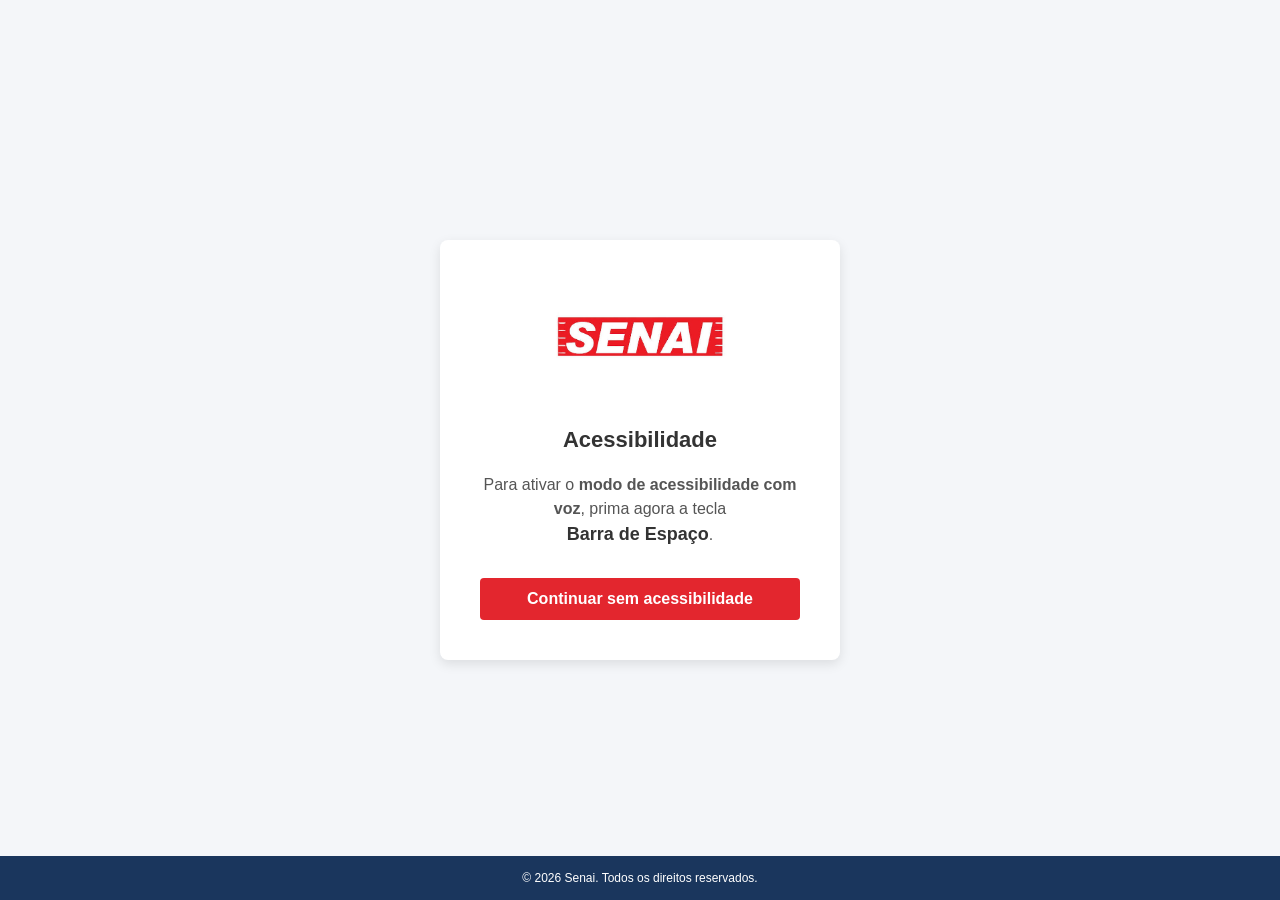
<file: Proto/index.html>
<!DOCTYPE html>
<html lang="pt-br">
<head>
    <meta charset="UTF-8">
    <meta name="viewport" content="width=device-width, initial-scale=1.0">
    <title>Registro de Atrasos</title>
    <link rel="stylesheet" href="style.css">
</head>
<body>
    <!-- Ecrã de Boas-vindas (Estilo SENAI) -->
    <div id="ecra-boas-vindas" style="position: fixed; top: 0; left: 0; width: 100%; height: 100%; background-color: #f4f6f9; z-index: 9999; display: flex; flex-direction: column; justify-content: center; align-items: center; text-align: center; font-family: Arial, sans-serif;">
        
        <!-- Cartão Branco Central -->
        <div style="background-color: #ffffff; padding: 40px; border-radius: 8px; box-shadow: 0 4px 12px rgba(0,0,0,0.1); max-width: 400px; width: 90%;">
            
            <img src="images.jpg" alt="Logo SENAI" style="max-width: 200px; margin-bottom: 30px;">
            
            <h2 style="color: #333333; margin-bottom: 20px; font-size: 22px;">Acessibilidade</h2>
            
            <p style="font-size: 16px; color: #555555; margin-bottom: 30px; line-height: 1.5;">
                Para ativar o <b>modo de acessibilidade com voz</b>, prima agora a tecla <br><b style="font-size: 18px; color: #333;">Barra de Espaço</b>.
            </p>
            
            <button id="btn-normal" style="padding: 12px 24px; font-size: 16px; font-weight: bold; cursor: pointer; background-color: #e3262e; color: white; border: none; border-radius: 4px; width: 100%; transition: background 0.3s;" onmouseover="this.style.backgroundColor='#b81e25'" onmouseout="this.style.backgroundColor='#e3262e'">
                Continuar sem acessibilidade
            </button>
        </div>

        <!-- Rodapé Azul Escuro -->
        <div style="position: absolute; bottom: 0; width: 100%; background-color: #1a365d; color: white; padding: 15px 0; font-size: 12px;">
            © 2026 Senai. Todos os direitos reservados.
        </div>
    </div>

    <header>
        <h1>Registro de Atrasos</h1>
        <a href="relatorio.html" class="link-admin">Relatório</a>
    </header>

    <main class="container">
        <div class="card">
            <img src="images.jpg" alt="Logo senai" class="hero-img">
            
            <form class="formulario" id="formulario-registro">
                <div class="input-group">
                    <label for="nome">Nome completo:</label>
                    <input type="text" id="nome" name="nome" placeholder="Digite o seu nome completo" required>
                </div>

                <div class="input-group">
                    <label for="cpf">CPF:</label>
                    <input type="text" id="cpf" name="cpf" placeholder="Digite seu CPF" maxlength="14" required>
                </div>

                <div class="input-group">
                    <label for="tipo-registro">Tipo de registro:</label>
                    <select id="tipo-registro" name="tipo-registro" required>
                        <option value="Atraso">Atraso</option>
                        <option value="Saída Adiantada">Saída Adiantada</option>
                    </select>
                </div>

                <button type="submit" class="btn-submit">Enviar Registro</button>
                <div id="feedback-registro" class="feedback" role="status" aria-live="polite" hidden></div>
            </form>
        </div>
    </main>

    <footer>
        <p>&copy; 2026 Senai. Todos os direitos reservados.</p>
    </footer>
    <script src="config.js"></script>
    <script src="app.js"></script>
</body>
</html>
</file>
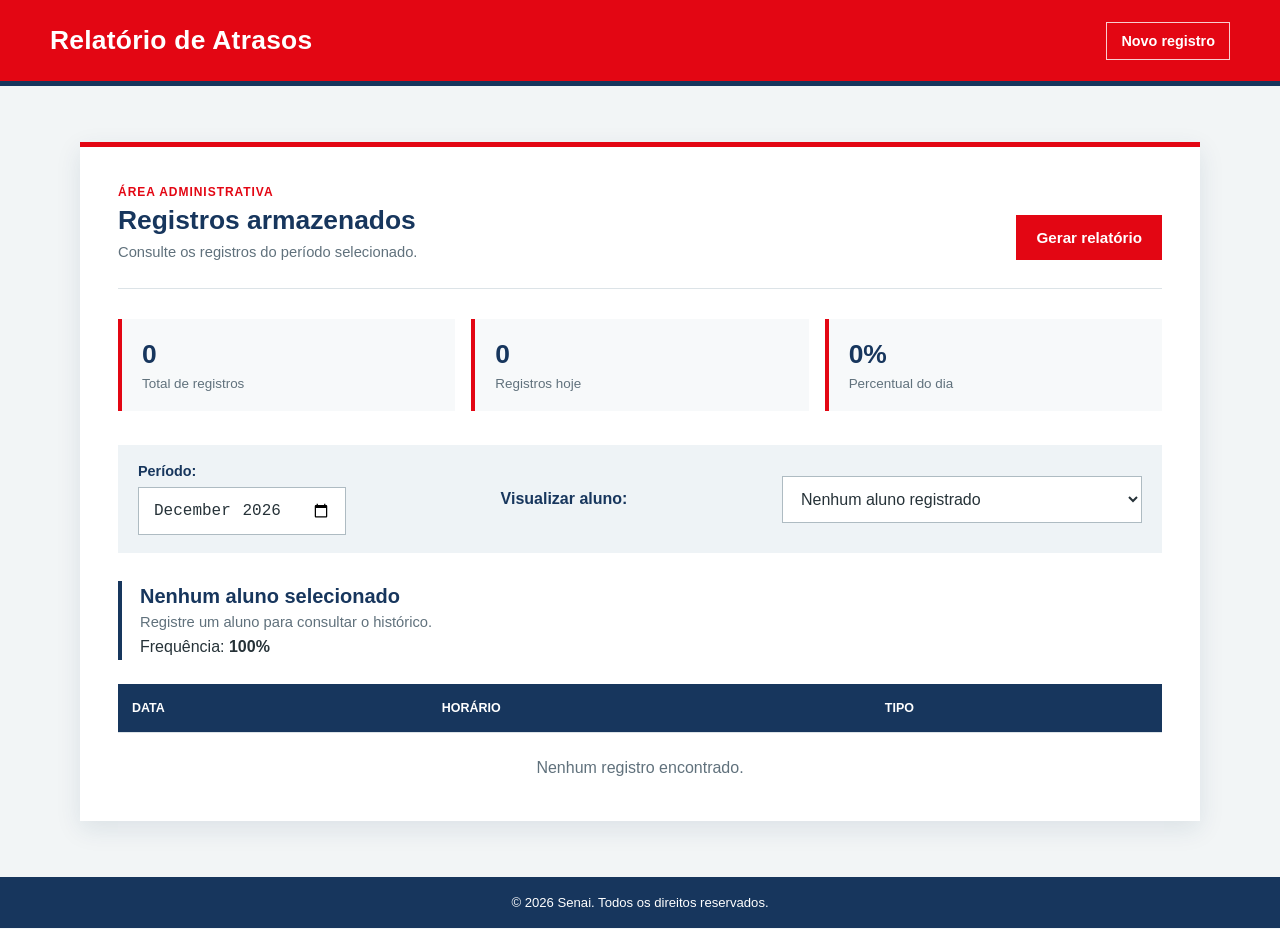
<file: Proto/relatorio.html>
<!DOCTYPE html>
<html lang="pt-br">
<head>
    <meta charset="UTF-8">
    <meta name="viewport" content="width=device-width, initial-scale=1.0">
    <title>Relatório de Atrasos</title>
    <link rel="stylesheet" href="style.css">
</head>
<body>
    <header>
        <h1>Relatório de Atrasos</h1>
        <a href="index.html" class="link-admin">Novo registro</a>
    </header>

    <main class="container relatorio-container">
        <section class="relatorio-card">
            <div class="relatorio-topo">
                <div>
                    <p class="eyebrow">Área administrativa</p>
                    <h2>Registros armazenados</h2>
                    <p class="relatorio-ajuda">Consulte os registros do período selecionado.</p>
                </div>
                <button type="button" id="btn-imprimir" class="btn-submit">Gerar relatório</button>
            </div>

            <div class="resumo" aria-live="polite">
                <div class="resumo-item">
                    <strong id="total-registros">0</strong>
                    <span>Total de registros</span>
                </div>
                <div class="resumo-item">
                    <strong id="registros-hoje">0</strong>
                    <span>Registros hoje</span>
                </div>
                <div class="resumo-item">
                    <strong id="percentual-hoje">0%</strong>
                    <span>Percentual do dia</span>
                </div>
            </div>

            <div class="filtro-aluno">
                <div class="input-group filtro-periodo">
                    <label for="seletor-periodo">Período:</label>
                    <input type="month" id="seletor-periodo" name="periodo">
                </div>
                <label for="seletor-aluno">Visualizar aluno:</label>
                <select id="seletor-aluno" class="seletor-aluno"></select>
            </div>

            <div class="aluno-detalhe" aria-live="polite">
                <h3 id="aluno-selecionado">Nenhum aluno selecionado</h3>
                <p id="cpf-selecionado" class="aluno-cpf"></p>
                <p class="frequencia">Frequência: <strong id="frequencia-aluno">100%</strong></p>
            </div>
            
            <div class="tabela-wrapper">
                <table>
                    <thead>
                        <tr>
                            <th>Data</th>
                            <th>Horário</th>
                            <th>Tipo</th> <!-- Nova Coluna -->
                        </tr>
                    </thead>
                    <tbody id="lista-registros"></tbody>
                </table>
                <p id="estado-vazio" class="estado-vazio">Nenhum registro encontrado.</p>
            </div>
        </section>
    </main>

    <footer>
        <p>&copy; 2026 Senai. Todos os direitos reservados.</p>
    </footer>
    <script src="config.js"></script>
    <script src="relatorio.js"></script>
</body>
</html>
</file>
<file: Proto/style.css>
:root {
    --senai-red: #e30613;
    --senai-red-dark: #b90410;
    --senai-blue: #17365d;
    --ink: #263238;
    --muted: #60717c;
    --line: #dce3e7;
    --surface: #ffffff;
    --page: #f2f5f6;
    --surface-soft: #f7f9fa;
    --surface-tint: #eef3f6;
    --input-border: #aebbc2;
}

* {
    box-sizing: border-box;
    margin: 0;
    padding: 0;
}

body {
    background: var(--page);
    color: var(--ink);
    display: flex;
    flex-direction: column;
    font-family: Arial, sans-serif;
    min-height: 100vh;
}

header {
    align-items: center;
    background: var(--senai-red);
    border-bottom: 5px solid var(--senai-blue);
    display: flex;
    justify-content: space-between;
    min-height: 86px;
    padding: 18px max(24px, calc((100% - 1180px) / 2));
}

header h1 {
    color: var(--surface);
    font-size: 1.65rem;
    font-weight: 700;
    letter-spacing: 0.01em;
}

.link-admin {
    border: 1px solid rgba(255, 255, 255, 0.8);
    color: var(--surface);
    font-size: 0.9rem;
    font-weight: bold;
    padding: 10px 14px;
    text-decoration: none;
}

.link-admin:hover,
.link-admin:focus-visible {
    background: var(--surface);
    color: var(--senai-red);
}

.container {
    align-items: center;
    display: flex;
    flex: 1;
    justify-content: center;
    padding: 56px 24px;
}

.card,
.relatorio-card {
    background: var(--surface);
    border-top: 5px solid var(--senai-red);
    box-shadow: 0 8px 24px rgba(23, 54, 93, 0.1);
    width: 100%;
}

.card {
    max-width: 470px;
    padding: 38px;
}

.hero-img {
    display: block;
    height: auto;
    margin: 0 auto 28px;
    max-width: 250px;
    width: 100%;
}

.formulario {
    display: flex;
    flex-direction: column;
    gap: 22px;
}

.input-group {
    display: flex;
    flex-direction: column;
    gap: 8px;
}

.input-group label {
    color: var(--senai-blue);
    font-size: 0.9rem;
    font-weight: bold;
}

.input-group input,
.seletor-aluno {
    background: var(--surface);
    border: 1px solid var(--input-border);
    border-radius: 0;
    color: var(--ink);
    font-size: 1rem;
    outline: none;
    padding: 13px 14px;
}

.input-group input:focus,
.seletor-aluno:focus {
    border-color: var(--senai-red);
    box-shadow: 0 0 0 2px rgba(227, 6, 19, 0.14);
}

.btn-submit {
    background: var(--senai-red);
    border: 0;
    color: var(--surface);
    cursor: pointer;
    font-size: 0.95rem;
    font-weight: bold;
    margin-top: 4px;
    padding: 14px 20px;
    transition: background 0.2s ease;
}

.btn-submit:hover,
.btn-submit:focus-visible {
    background: var(--senai-red-dark);
}

footer {
    background: var(--senai-blue);
    color: var(--surface);
    font-size: 0.82rem;
    padding: 18px 24px;
    text-align: center;
}

.relatorio-container {
    align-items: flex-start;
}

.relatorio-card {
    max-width: 1120px;
    padding: 38px;
}

.relatorio-topo {
    align-items: flex-end;
    border-bottom: 1px solid var(--line);
    display: flex;
    gap: 28px;
    justify-content: space-between;
    padding-bottom: 28px;
}

.relatorio-topo h2 {
    color: var(--senai-blue);
    font-size: 1.65rem;
    margin: 6px 0 8px;
}

.eyebrow {
    color: var(--senai-red);
    font-size: 0.75rem;
    font-weight: bold;
    letter-spacing: 0.08em;
    text-transform: uppercase;
}

.relatorio-ajuda,
.aluno-cpf {
    color: var(--muted);
    font-size: 0.92rem;
}

.resumo {
    display: grid;
    gap: 16px;
    grid-template-columns: repeat(3, 1fr);
    margin: 30px 0 34px;
}

.resumo-item {
    background: var(--surface-soft);
    border-left: 4px solid var(--senai-red);
    padding: 20px;
}

.resumo-item strong,
.resumo-item span {
    display: block;
}

.resumo-item strong {
    color: var(--senai-blue);
    font-size: 1.65rem;
    margin-bottom: 6px;
}

.resumo-item span {
    color: var(--muted);
    font-size: 0.84rem;
}

.filtro-aluno {
    align-items: center;
    background: var(--surface-tint);
    display: flex;
    gap: 18px;
    justify-content: space-between;
    margin-bottom: 28px;
    padding: 18px 20px;
}

.filtro-aluno label {
    color: var(--senai-blue);
    font-weight: bold;
}

.seletor-aluno {
    min-width: min(100%, 360px);
}

.aluno-detalhe {
    border-left: 4px solid var(--senai-blue);
    margin-bottom: 24px;
    padding: 4px 0 4px 18px;
}

.aluno-detalhe h3 {
    color: var(--senai-blue);
    font-size: 1.25rem;
    margin-bottom: 6px;
}

.tabela-wrapper {
    overflow-x: auto;
}

table {
    border-collapse: collapse;
    min-width: 600px;
    width: 100%;
}

th,
td {
    border-bottom: 1px solid var(--line);
    padding: 17px 14px;
    text-align: left;
}

th {
    background: var(--senai-blue);
    color: var(--surface);
    font-size: 0.78rem;
    text-transform: uppercase;
}

td {
    font-size: 0.95rem;
}

tbody tr:nth-child(even) {
    background: var(--surface-soft);
}

.estado-vazio {
    color: var(--muted);
    padding: 26px 0 6px;
    text-align: center;
}

.feedback {
    border-left: 4px solid var(--senai-blue);
    color: var(--ink);
    font-size: 0.9rem;
    padding: 12px 14px;
}

.feedback--sucesso {
    background: var(--surface-tint);
    border-color: var(--senai-blue);
}

.feedback--erro-validacao,
.feedback--erro-rede {
    background: var(--surface-soft);
    border-color: var(--senai-red);
}

.frequencia {
    margin-top: 8px;
}

.frequencia--alerta {
    color: var(--senai-red);
}

@media print {
    header,
    footer,
    .btn-submit,
    .filtro-aluno,
    .relatorio-ajuda,
    .eyebrow {
        display: none;
    }

    body,
    .relatorio-card {
        background: var(--surface);
        box-shadow: none;
    }

    .container {
        padding: 0;
    }
}

@media (max-width: 640px) {
    header {
        align-items: flex-start;
        flex-direction: column;
        gap: 16px;
        padding: 18px 20px;
    }

    header h1 {
        font-size: 1.35rem;
    }

    .container {
        padding: 28px 16px;
    }

    .card,
    .relatorio-card {
        padding: 24px 20px;
    }

    .relatorio-topo,
    .filtro-aluno {
        align-items: stretch;
        flex-direction: column;
    }

    .resumo {
        grid-template-columns: 1fr;
        margin: 24px 0;
    }

    .seletor-aluno {
        min-width: 0;
        width: 100%;
    }
}
</file>
